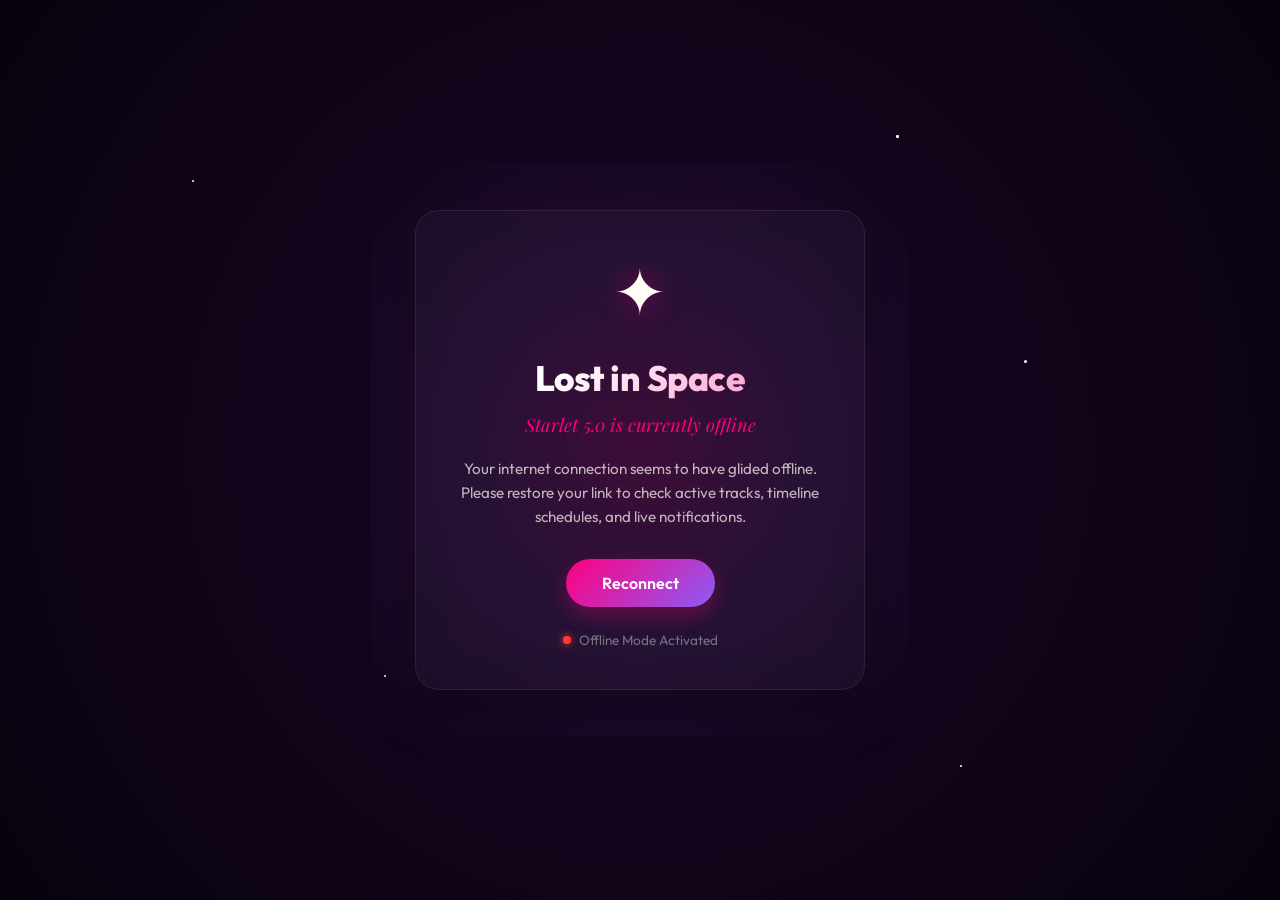
<file: public/offline.html>
<!DOCTYPE html>
<html lang="en">
<head>
  <meta charset="UTF-8">
  <meta name="viewport" content="width=device-width, initial-scale=1.0">
  <title>Offline | Starlet 5.0</title>
  <link rel="icon" type="image/png" href="/brand/favicon.png" />
  <link href="https://fonts.googleapis.com/css2?family=Outfit:wght@400;600;800&family=Playfair+Display:ital,wght@1,600&display=swap" rel="stylesheet">
  <style>
    :root {
      --bg-gradient: radial-gradient(circle at center, #1b0728 0%, #08020d 100%);
      --pink: #ff007f;
      --purple: #8b5cf6;
      --text: #fffdf6;
      --card-bg: rgba(255, 255, 255, 0.03);
      --card-border: rgba(255, 255, 255, 0.08);
    }

    * {
      box-sizing: border-box;
      margin: 0;
      padding: 0;
    }

    body {
      background: var(--bg-gradient);
      color: var(--text);
      font-family: 'Outfit', sans-serif;
      min-height: 100vh;
      display: flex;
      flex-direction: column;
      align-items: center;
      justify-content: center;
      overflow: hidden;
      position: relative;
      text-align: center;
      padding: 20px;
    }

    /* Cosmic Background Stars */
    .stars {
      position: absolute;
      top: 0;
      left: 0;
      width: 100%;
      height: 100%;
      pointer-events: none;
      z-index: 1;
    }
    .star {
      position: absolute;
      background: white;
      border-radius: 50%;
      animation: pulse 3s infinite ease-in-out;
    }
    .s1 { top: 20%; left: 15%; width: 2px; height: 2px; animation-delay: 0.5s; }
    .s2 { top: 40%; left: 80%; width: 3px; height: 3px; animation-delay: 1.2s; }
    .s3 { top: 75%; left: 30%; width: 2px; height: 2px; animation-delay: 2.1s; }
    .s4 { top: 15%; left: 70%; width: 2.5px; height: 2.5px; animation-delay: 0.8s; }
    .s5 { top: 85%; left: 75%; width: 2px; height: 2px; animation-delay: 1.7s; }

    @keyframes pulse {
      0%, 100% { opacity: 0.2; transform: scale(0.8); }
      50% { opacity: 1; transform: scale(1.2); }
    }

    /* Offline Card Container */
    .offline-card {
      background: var(--card-bg);
      border: 1px solid var(--card-border);
      border-radius: 24px;
      padding: 40px 30px;
      max-width: 450px;
      width: 100%;
      backdrop-filter: blur(16px);
      -webkit-backdrop-filter: blur(16px);
      box-shadow: 0 20px 50px rgba(0, 0, 0, 0.4), 
                  0 0 30px rgba(255, 0, 127, 0.05);
      z-index: 10;
      position: relative;
      animation: floatCard 4s ease-in-out infinite;
    }

    @keyframes floatCard {
      0%, 100% { transform: translateY(0); }
      50% { transform: translateY(-10px); }
    }

    /* Cosmic Glow behind card */
    .offline-card::before {
      content: '';
      position: absolute;
      top: -10%;
      left: -10%;
      width: 120%;
      height: 120%;
      background: radial-gradient(circle, rgba(255,0,127,0.12) 0%, rgba(139,92,246,0.06) 50%, transparent 100%);
      pointer-events: none;
      z-index: -1;
    }

    /* Icon Styling */
    .cosmic-icon {
      font-size: 64px;
      margin-bottom: 24px;
      filter: drop-shadow(0 0 15px rgba(255, 0, 127, 0.5));
      animation: spin 12s linear infinite;
      display: inline-block;
    }

    @keyframes spin {
      100% { transform: rotate(360deg); }
    }

    /* Heading Styling */
    .offline-title {
      font-size: 2.2rem;
      font-weight: 800;
      letter-spacing: -0.5px;
      background: linear-gradient(135deg, #ffffff 30%, #ff80c0 100%);
      -webkit-background-clip: text;
      -webkit-text-fill-color: transparent;
      margin-bottom: 12px;
    }

    .offline-subtitle {
      font-family: 'Playfair Display', serif;
      font-style: italic;
      color: var(--pink);
      font-size: 1.15rem;
      margin-bottom: 20px;
    }

    /* Message Styling */
    .offline-desc {
      color: rgba(255, 253, 246, 0.7);
      font-size: 0.95rem;
      line-height: 1.6;
      margin-bottom: 30px;
    }

    /* Button Styling */
    .retry-btn {
      background: linear-gradient(135deg, var(--pink) 0%, var(--purple) 100%);
      color: white;
      border: none;
      font-family: 'Outfit', sans-serif;
      font-weight: 600;
      font-size: 1rem;
      padding: 14px 36px;
      border-radius: 50px;
      cursor: pointer;
      box-shadow: 0 8px 20px rgba(255, 0, 127, 0.3);
      transition: all 0.3s ease;
      outline: none;
    }

    .retry-btn:hover {
      transform: translateY(-2px);
      box-shadow: 0 12px 25px rgba(255, 0, 127, 0.5);
    }

    .retry-btn:active {
      transform: translateY(1px);
    }

    /* Status Indicator */
    .status-container {
      display: flex;
      align-items: center;
      justify-content: center;
      gap: 8px;
      margin-top: 24px;
      font-size: 0.85rem;
      color: rgba(255, 253, 246, 0.4);
    }

    .status-dot {
      width: 8px;
      height: 8px;
      background-color: #ff3b30;
      border-radius: 50%;
      box-shadow: 0 0 8px #ff3b30;
      animation: pulseDot 1.5s infinite;
    }

    @keyframes pulseDot {
      0%, 100% { opacity: 0.5; }
      50% { opacity: 1; }
    }
  </style>
</head>
<body>
  <div class="stars">
    <div class="star s1"></div>
    <div class="star s2"></div>
    <div class="star s3"></div>
    <div class="star s4"></div>
    <div class="star s5"></div>
  </div>

  <div class="offline-card">
    <div class="cosmic-icon">✦</div>
    <h1 class="offline-title">Lost in Space</h1>
    <p class="offline-subtitle">Starlet 5.0 is currently offline</p>
    <p class="offline-desc">
      Your internet connection seems to have glided offline. Please restore your link to check active tracks, timeline schedules, and live notifications.
    </p>
    <button class="retry-btn" onclick="retryConnection()">Reconnect</button>
    <div class="status-container">
      <div class="status-dot"></div>
      <span>Offline Mode Activated</span>
    </div>
  </div>

  <script>
    function retryConnection() {
      const btn = document.querySelector('.retry-btn');
      btn.innerText = 'Connecting...';
      btn.disabled = true;
      
      // Give it a tiny delay to feel interactive
      setTimeout(() => {
        if (navigator.onLine) {
          window.location.reload();
        } else {
          btn.innerText = 'Reconnect';
          btn.disabled = false;
        }
      }, 800);
    }

    // Auto-reload when network reconnects automatically
    window.addEventListener('online', () => {
      window.location.reload();
    });
  </script>
</body>
</html>
</file>
